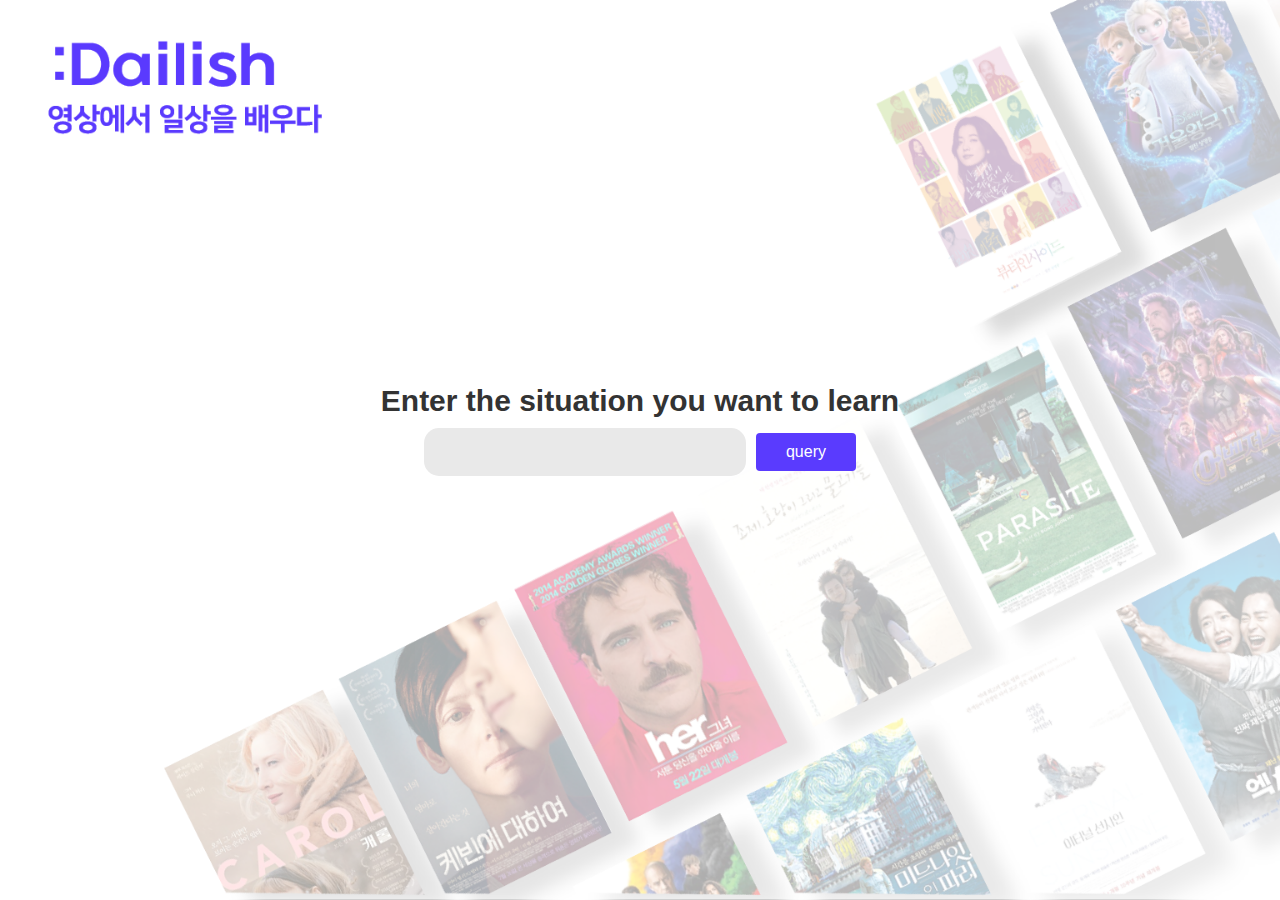
<file: server/templates/index.html>
<!DOCTYPE html> 
<html> 
    <head>
        <meta charset="UTF-8">
        <title>:Dailish 영상에서 일상을 배우다</title>
        <style>
            body {
                background-image: url("background_img.png");
                background-repeat: no-repeat;
                background-size: cover;
                display: flex;
                align-items: center;
                justify-content: center;
                height: 100vh;
                margin: 0;
                padding: 0;
            }
    
            form{
                display: flex;
                flex-direction: column;
                align-items: center;
                justify-content: center; /* 중앙 정렬을 위해 추가 */
                height: 100%; /* 추가 */
            }
    
            .query-label {
                font-size: 30px;
                font-weight: bold;
                color: #333;
                margin-bottom: 10px;
                font-family: 'Roboto', sans-serif;
                margin-top: -40px; /* 추가 */
            }
    
            input[type="text"],
            input[type="submit"] {
                margin-top: 10px;
                padding: 8px 12px;
                font-size: 16px;
                border: 1px solid #ccc;
                border-radius: 4px;
            }
    
            input[type="text"] {
                width: 300px;
                height: 32px;
                font-size: 15px;
                border: 0;
                border-radius: 15px;
                outline: none;
                padding-left: 10px;
                background-color: rgb(233, 233, 233);
            }
    
            input[type="submit"] {
                width: 100px;
                background-color: #5A3BFE;
                color: #fff;
                cursor: pointer;
                margin-left: 10px;
                border: none; /* 변경 */
                border-radius: 4px; /* 변경 */
                padding: 10px 20px; /* 변경 */
            }
    
            .input-container {
                display: flex;
                align-items: center;
                justify-content: flex-start;
                margin-top: -10px; 
            }
    
        </style>
    </head>
    
<body> 
    <form action="./video" name="queryForm" method="post">
        <p class = "query-label"> Enter the situation you want to learn</p>
        <div class="input-container">
            <input type="text" name="query" />
            <input type="submit" value="query" />
        </div>
    </form>
</body> 

</html>
</file>
